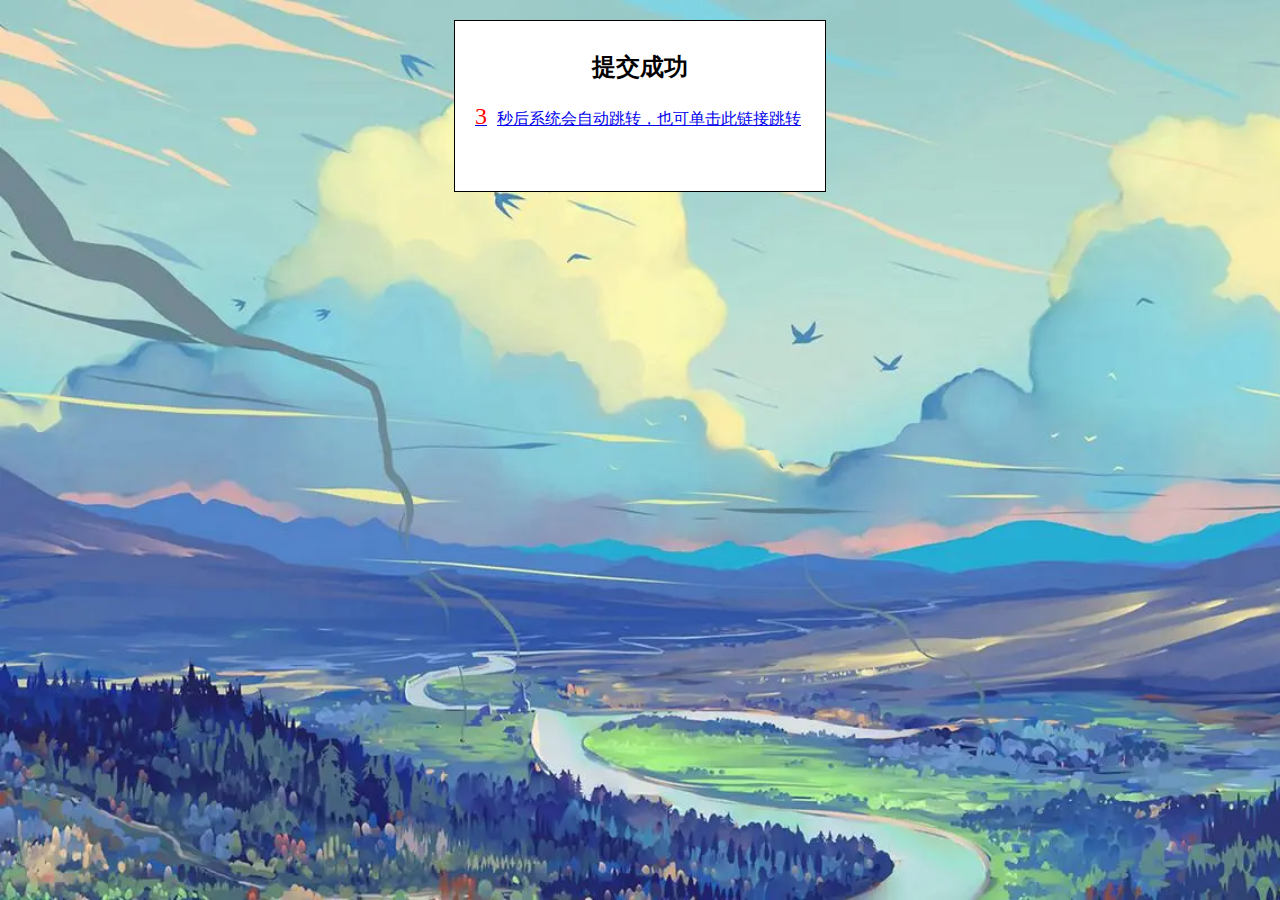
<file: shopPart/jump.html>
<!DOCTYPE html>
<html>
  <head>
    <meta charset="UTF-8" />
    <title>正在跳转ing</title>
    <style>
      body {
        background: gray;
        background-size: cover;
        background-image: url("images/u1.jpg");
        background-repeat: no-repeat;
        background-attachment: fixed;
        background-position: 0 0;
      }
      div {
        margin: 20px auto;
        width: 350px;
        height: 150px;
        border: 1px solid #000;
        background: white;
        padding: 10px;
      }
      h2 {
        text-align: center;
      }
      span {
        font-size: 150%;
        color: red;
        margin: 0 10px;
      }
    </style>
  </head>
  <body>
    <div>
      <h2>提交成功</h2>
      <a href="https://qipantanyi.github.io/Company_shop/">
        <span id="seconds">10</span>秒后系统会自动跳转，也可单击此链接跳转
      </a>
    </div>
    <script>
      function timing(secs, url) {
        var seconds = document.getElementById("seconds");
        seconds.innerHTML = --secs;
        if (secs > 0) {
          setTimeout("timing(" + secs + ", '" + url + "')", 1000);
        } else {
          location.href = url;
        }
      }
      timing(4, "https://qipantanyi.github.io/Company_shop/");
    </script>
  </body>
</html>
</file>
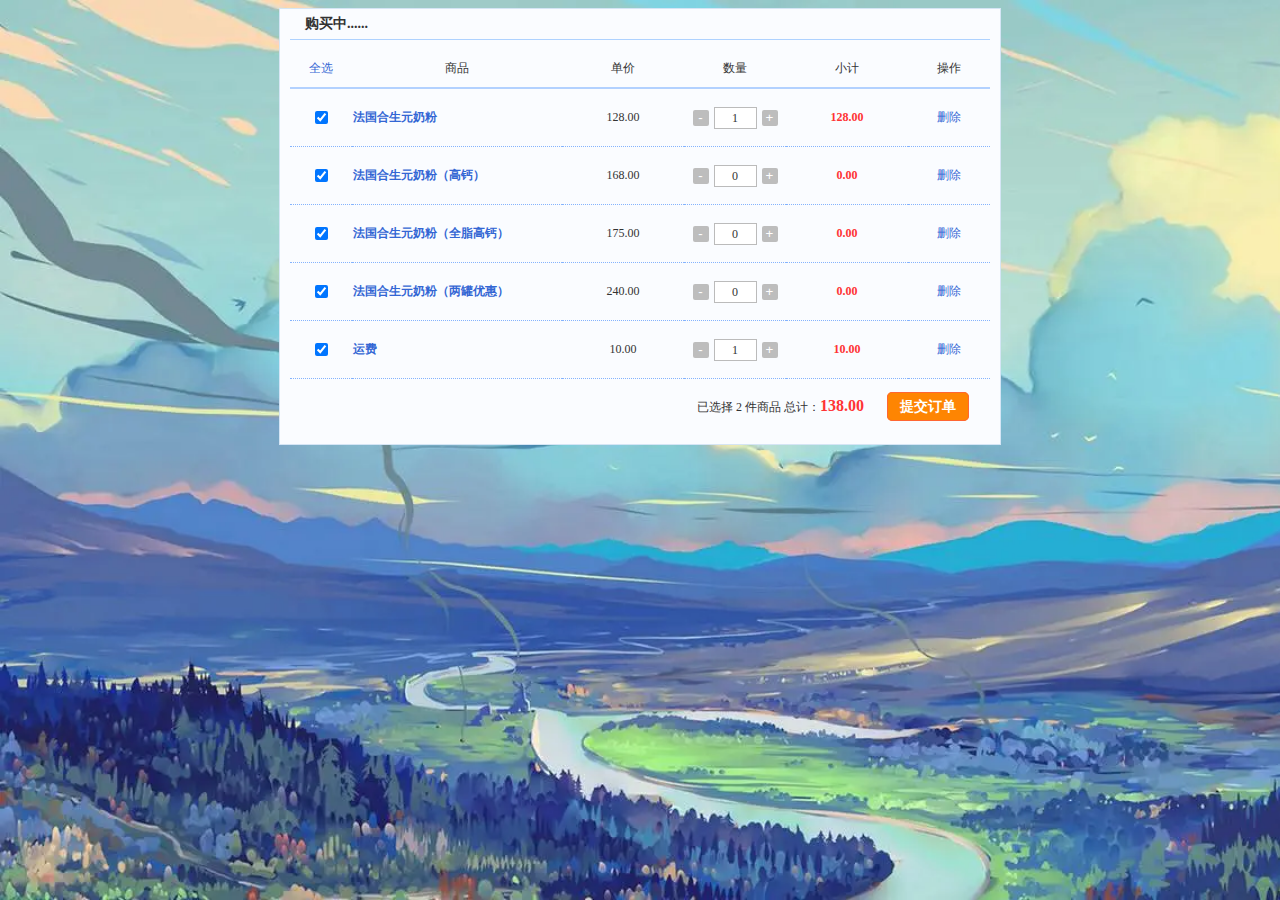
<file: shopPart/shop1.html>
<!DOCTYPE html>
<html>
  <head>
    <meta charset="UTF-8" />
    <title>购买ing</title>
    <style>
      body {
        background-size: cover;
        background-image: url("images/u1.jpg");
        background-repeat: no-repeat;
        background-attachment: fixed;
        background-position: 0 0;
      }
      .cart {
        background-color: #fafcff;
        width: 700px;
        padding: 0 10px 10px;
        border: 1px solid #d5e5f5;
      }
      .cart-title {
        margin-bottom: 10px;
        font-size: 14px;
        border-bottom: 1px solid #aed2ff;
        line-height: 30px;
        height: 30px;
        font-weight: 700;
        text-indent: 15px;
        color: #333;
        font-family: "Microsoft YaHei";
      }
      .cart-table {
        width: 100%;
        margin: 0 auto;
        border-collapse: collapse;
        font-size: 12px;
        font-family: Verdana, "Microsoft YaHei";
        color: #333;
      }
      .cart-table th {
        border-bottom: 2px solid #b2d1ff;
        font-weight: normal;
        height: 35px;
        line-height: 23px;
      }
      .cart-item {
        background-color: #fafcff;
        border-bottom: 1px dotted #84b3fd;
      }
      .cart-item td {
        height: 55px;
        text-align: center;
      }
      .cart-item .cart-txt-left {
        text-align: left;
      }
      .cart-name {
        color: #3366d4;
        font-weight: bold;
      }
      .cart-subtotal {
        color: #ff3334;
        font-weight: bold;
      }
      .cart-reduce,
      .cart-add {
        display: inline-block;
        width: 16px;
        height: 16px;
        line-height: 16px;
        color: #fff;
        background-color: #bdbdbd;
        border: 0;
        cursor: pointer;
        border-radius: 2px;
        font-family: "Arial";
        font-size: 13.3333px;
      }
      .cart-reduce:hover,
      .cart-add:hover {
        background-color: #ff9900;
      }
      .cart-num {
        margin: 5px;
        width: 35px;
        text-align: center;
        height: 20px;
        line-height: 20px;
        padding: 0 3px;
        display: inline-block;
        background: #fff;
        border: 1px solid #bbb;
      }
      .cart-del,
      .cart-all {
        color: #3366d4;
      }
      .cart-del:hover,
      .cart-all:hover {
        text-decoration: underline;
        cursor: pointer;
      }
      .cart-bottom {
        height: 55px;
        text-align: right;
      }
      .cart-bottom .cart-all {
        position: relative;
        top: 1px;
      }
      .cart-total-price {
        color: #ff3334;
        font-weight: bold;
        font-size: 16px;
      }
      .cart-bottom-btn {
        color: #fff;
        font-size: 14px;
        font-weight: 600;
        cursor: pointer;
        margin: 0 20px;
        background: #fe8502;
        border: 1px solid #ff6633;
        border-radius: 5px 5px 5px 5px;
        padding: 6px 12px;
      }
      .cart-bottom-btn:hover {
        background: #ff6600;
      }
    </style>
  </head>
  <body>
    <div style="display: flex; justify-content: center; align-items: center">
      <div class="cart">
        <div class="cart-title">购买中......</div>
        <table class="cart-table">
          <tr>
            <th width="60"><span class="cart-all">全选</span></th>
            <th>商品</th>
            <th width="120">单价</th>
            <th width="100">数量</th>
            <th width="120">小计</th>
            <th width="80">操作</th>
          </tr>
          <tr class="cart-item">
            <td><input class="cart-check" type="checkbox" checked /></td>
            <td class="cart-txt-left">
              <span class="cart-name">Loading...</span>
            </td>
            <td><span class="cart-price">0</span></td>
            <td>
              <span class="cart-reduce">-</span><span class="cart-num">0</span
              ><span class="cart-add">+</span>
            </td>
            <td><span class="cart-subtotal">0</span></td>
            <td><span class="cart-del">删除</span></td>
          </tr>
          <tr class="cart-bottom">
            <td colspan="6">
              <span class="cart-bottom-span"
                >已选择 <span class="cart-total-num">0</span> 件商品</span
              >
              <span class="cart-bottom-span"
                >总计：<span class="cart-total-price">0</span></span
              >
              <!--            写入一个函数跳转内容-->
              <span class="cart-bottom-btn" onclick="f()">提交订单</span>
            </td>
          </tr>
        </table>
      </div>
    </div>
    <script src="./ShopCart.js"></script>
    <script>
      ShopCart("cart", [
        { name: "法国合生元奶粉", price: 128.0, num: 1 },
        { name: "法国合生元奶粉（高钙）", price: 168.0, num: 0 },
        { name: "法国合生元奶粉（全脂高钙）", price: 175.0, num: 0 },
        { name: "法国合生元奶粉（两罐优惠）", price: 240.0, num: 0 },
        { name: "运费", price: 10, num: 1 },
      ]);
    </script>
  </body>
</html>
</file>
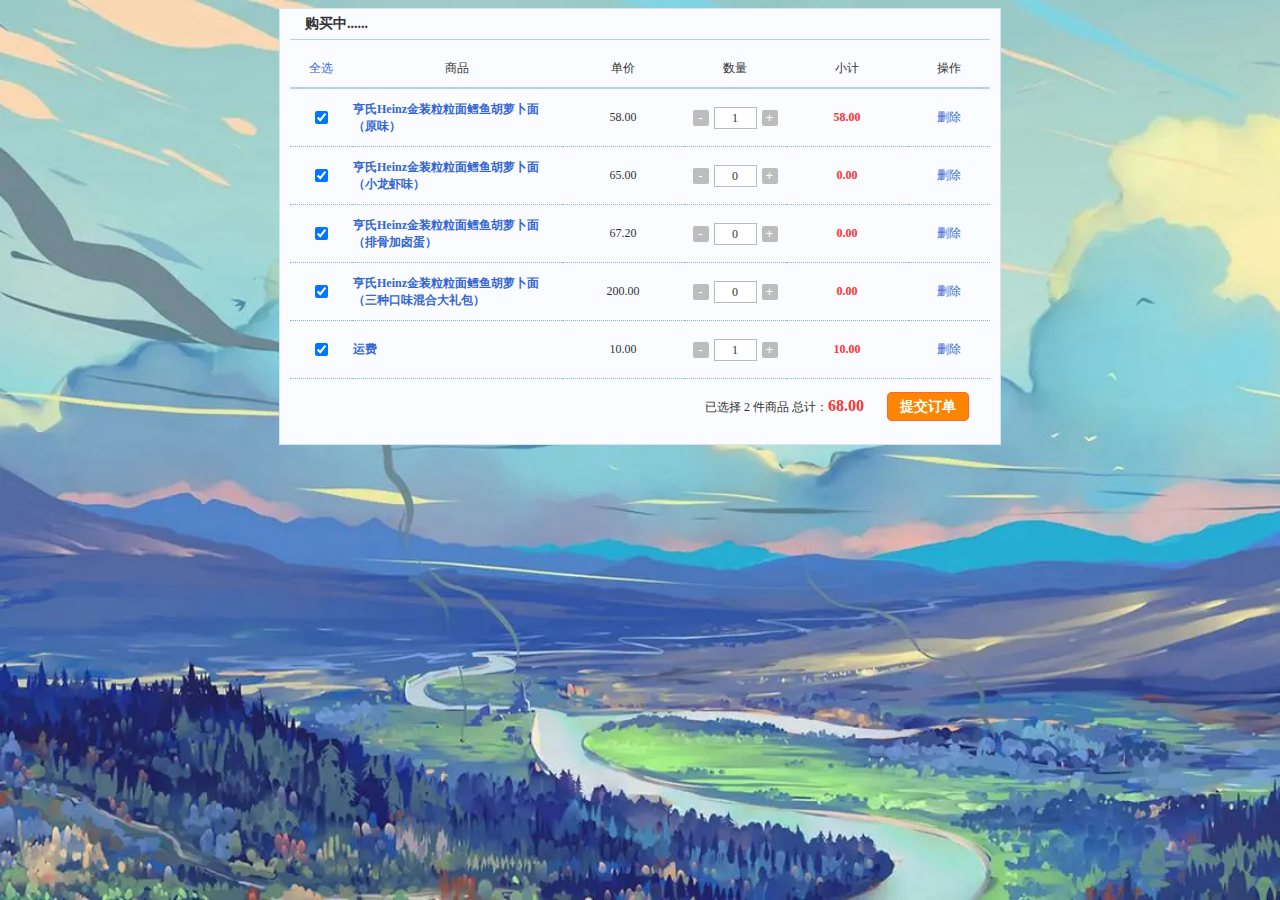
<file: shopPart/shop2.html>
<!DOCTYPE html>
<html>
  <head>
    <meta charset="UTF-8" />
    <title>购买ing</title>
    <style>
      body {
        background-size: cover;
        background-image: url("images/u1.jpg");
        background-repeat: no-repeat;
        background-attachment: fixed;
        background-position: 0 0;
      }
      .cart {
        background-color: #fafcff;
        width: 700px;
        padding: 0 10px 10px;
        border: 1px solid #d5e5f5;
      }
      .cart-title {
        margin-bottom: 10px;
        font-size: 14px;
        border-bottom: 1px solid #aed2ff;
        line-height: 30px;
        height: 30px;
        font-weight: 700;
        text-indent: 15px;
        color: #333;
        font-family: "Microsoft YaHei";
      }
      .cart-table {
        width: 100%;
        margin: 0 auto;
        border-collapse: collapse;
        font-size: 12px;
        font-family: Verdana, "Microsoft YaHei";
        color: #333;
      }
      .cart-table th {
        border-bottom: 2px solid #b2d1ff;
        font-weight: normal;
        height: 35px;
        line-height: 23px;
      }
      .cart-item {
        background-color: #fafcff;
        border-bottom: 1px dotted #84b3fd;
      }
      .cart-item td {
        height: 55px;
        text-align: center;
      }
      .cart-item .cart-txt-left {
        text-align: left;
      }
      .cart-name {
        color: #3366d4;
        font-weight: bold;
      }
      .cart-subtotal {
        color: #ff3334;
        font-weight: bold;
      }
      .cart-reduce,
      .cart-add {
        display: inline-block;
        width: 16px;
        height: 16px;
        line-height: 16px;
        color: #fff;
        background-color: #bdbdbd;
        border: 0;
        cursor: pointer;
        border-radius: 2px;
        font-family: "Arial";
        font-size: 13.3333px;
      }
      .cart-reduce:hover,
      .cart-add:hover {
        background-color: #ff9900;
      }
      .cart-num {
        margin: 5px;
        width: 35px;
        text-align: center;
        height: 20px;
        line-height: 20px;
        padding: 0 3px;
        display: inline-block;
        background: #fff;
        border: 1px solid #bbb;
      }
      .cart-del,
      .cart-all {
        color: #3366d4;
      }
      .cart-del:hover,
      .cart-all:hover {
        text-decoration: underline;
        cursor: pointer;
      }
      .cart-bottom {
        height: 55px;
        text-align: right;
      }
      .cart-bottom .cart-all {
        position: relative;
        top: 1px;
      }
      .cart-total-price {
        color: #ff3334;
        font-weight: bold;
        font-size: 16px;
      }
      .cart-bottom-btn {
        color: #fff;
        font-size: 14px;
        font-weight: 600;
        cursor: pointer;
        margin: 0 20px;
        background: #fe8502;
        border: 1px solid #ff6633;
        border-radius: 5px 5px 5px 5px;
        padding: 6px 12px;
      }
      .cart-bottom-btn:hover {
        background: #ff6600;
      }
    </style>
  </head>
  <body>
    <div style="display: flex; justify-content: center; align-items: center">
      <div class="cart">
        <div class="cart-title">购买中......</div>
        <table class="cart-table">
          <tr>
            <th width="60"><span class="cart-all">全选</span></th>
            <th>商品</th>
            <th width="120">单价</th>
            <th width="100">数量</th>
            <th width="120">小计</th>
            <th width="80">操作</th>
          </tr>
          <tr class="cart-item">
            <td><input class="cart-check" type="checkbox" checked /></td>
            <td class="cart-txt-left">
              <span class="cart-name">Loading...</span>
            </td>
            <td><span class="cart-price">0</span></td>
            <td>
              <span class="cart-reduce">-</span><span class="cart-num">0</span
              ><span class="cart-add">+</span>
            </td>
            <td><span class="cart-subtotal">0</span></td>
            <td><span class="cart-del">删除</span></td>
          </tr>
          <tr class="cart-bottom">
            <td colspan="6">
              <span class="cart-bottom-span"
                >已选择 <span class="cart-total-num">0</span> 件商品</span
              >
              <span class="cart-bottom-span"
                >总计：<span class="cart-total-price">0</span></span
              >
              <!--            写入一个函数跳转内容-->
              <span class="cart-bottom-btn" onclick="f()">提交订单</span>
            </td>
          </tr>
        </table>
      </div>
    </div>
    <script src="./ShopCart.js"></script>
    <script>
      ShopCart("cart", [
        {
          name: "亨氏Heinz金装粒粒面鳕鱼胡萝卜面（原味）",
          price: 58.0,
          num: 1,
        },
        {
          name: "亨氏Heinz金装粒粒面鳕鱼胡萝卜面（小龙虾味）",
          price: 65.0,
          num: 0,
        },
        {
          name: "亨氏Heinz金装粒粒面鳕鱼胡萝卜面（排骨加卤蛋）",
          price: 67.2,
          num: 0,
        },
        {
          name: "亨氏Heinz金装粒粒面鳕鱼胡萝卜面（三种口味混合大礼包）",
          price: 200.0,
          num: 0,
        },
        { name: "运费", price: 10, num: 1 },
      ]);
    </script>
  </body>
</html>
</file>
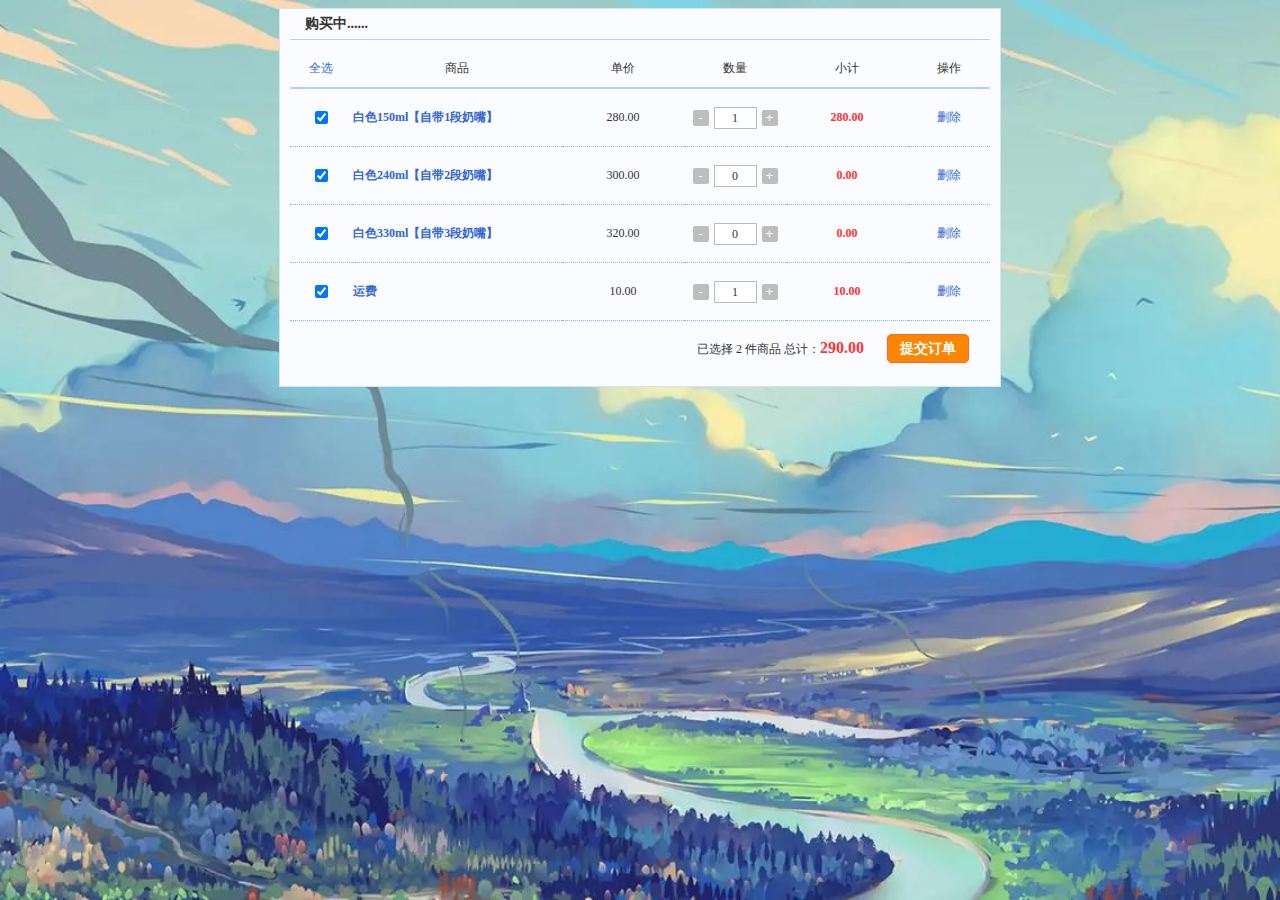
<file: shopPart/shop3.html>
<!DOCTYPE html>
<html>
  <head>
    <meta charset="UTF-8" />
    <title>购买ing</title>
    <style>
      body {
        background-size: cover;
        background-image: url("images/u1.jpg");
        background-repeat: no-repeat;
        background-attachment: fixed;
        background-position: 0 0;
      }
      .cart {
        background-color: #fafcff;
        width: 700px;
        padding: 0 10px 10px;
        border: 1px solid #d5e5f5;
      }
      .cart-title {
        margin-bottom: 10px;
        font-size: 14px;
        border-bottom: 1px solid #aed2ff;
        line-height: 30px;
        height: 30px;
        font-weight: 700;
        text-indent: 15px;
        color: #333;
        font-family: "Microsoft YaHei";
      }
      .cart-table {
        width: 100%;
        margin: 0 auto;
        border-collapse: collapse;
        font-size: 12px;
        font-family: Verdana, "Microsoft YaHei";
        color: #333;
      }
      .cart-table th {
        border-bottom: 2px solid #b2d1ff;
        font-weight: normal;
        height: 35px;
        line-height: 23px;
      }
      .cart-item {
        background-color: #fafcff;
        border-bottom: 1px dotted #84b3fd;
      }
      .cart-item td {
        height: 55px;
        text-align: center;
      }
      .cart-item .cart-txt-left {
        text-align: left;
      }
      .cart-name {
        color: #3366d4;
        font-weight: bold;
      }
      .cart-subtotal {
        color: #ff3334;
        font-weight: bold;
      }
      .cart-reduce,
      .cart-add {
        display: inline-block;
        width: 16px;
        height: 16px;
        line-height: 16px;
        color: #fff;
        background-color: #bdbdbd;
        border: 0;
        cursor: pointer;
        border-radius: 2px;
        font-family: "Arial";
        font-size: 13.3333px;
      }
      .cart-reduce:hover,
      .cart-add:hover {
        background-color: #ff9900;
      }
      .cart-num {
        margin: 5px;
        width: 35px;
        text-align: center;
        height: 20px;
        line-height: 20px;
        padding: 0 3px;
        display: inline-block;
        background: #fff;
        border: 1px solid #bbb;
      }
      .cart-del,
      .cart-all {
        color: #3366d4;
      }
      .cart-del:hover,
      .cart-all:hover {
        text-decoration: underline;
        cursor: pointer;
      }
      .cart-bottom {
        height: 55px;
        text-align: right;
      }
      .cart-bottom .cart-all {
        position: relative;
        top: 1px;
      }
      .cart-total-price {
        color: #ff3334;
        font-weight: bold;
        font-size: 16px;
      }
      .cart-bottom-btn {
        color: #fff;
        font-size: 14px;
        font-weight: 600;
        cursor: pointer;
        margin: 0 20px;
        background: #fe8502;
        border: 1px solid #ff6633;
        border-radius: 5px 5px 5px 5px;
        padding: 6px 12px;
      }
      .cart-bottom-btn:hover {
        background: #ff6600;
      }
    </style>
  </head>
  <body>
    <div style="display: flex; justify-content: center; align-items: center">
      <div class="cart">
        <div class="cart-title">购买中......</div>
        <table class="cart-table">
          <tr>
            <th width="60"><span class="cart-all">全选</span></th>
            <th>商品</th>
            <th width="120">单价</th>
            <th width="100">数量</th>
            <th width="120">小计</th>
            <th width="80">操作</th>
          </tr>
          <tr class="cart-item">
            <td><input class="cart-check" type="checkbox" checked /></td>
            <td class="cart-txt-left">
              <span class="cart-name">Loading...</span>
            </td>
            <td><span class="cart-price">0</span></td>
            <td>
              <span class="cart-reduce">-</span><span class="cart-num">0</span
              ><span class="cart-add">+</span>
            </td>
            <td><span class="cart-subtotal">0</span></td>
            <td><span class="cart-del">删除</span></td>
          </tr>
          <tr class="cart-bottom">
            <td colspan="6">
              <span class="cart-bottom-span"
                >已选择 <span class="cart-total-num">0</span> 件商品</span
              >
              <span class="cart-bottom-span"
                >总计：<span class="cart-total-price">0</span></span
              >
              <!--            写入一个函数跳转内容-->
              <span class="cart-bottom-btn" onclick="f()">提交订单</span>
            </td>
          </tr>
        </table>
      </div>
    </div>
    <script src="./ShopCart.js"></script>
    <script>
      ShopCart("cart", [
        { name: "白色150ml【自带1段奶嘴】", price: 280, num: 1 },
        { name: "白色240ml【自带2段奶嘴】", price: 300, num: 0 },
        { name: "白色330ml【自带3段奶嘴】", price: 320, num: 0 },
        { name: "运费", price: 10, num: 1 },
      ]);
    </script>
  </body>
</html>
</file>
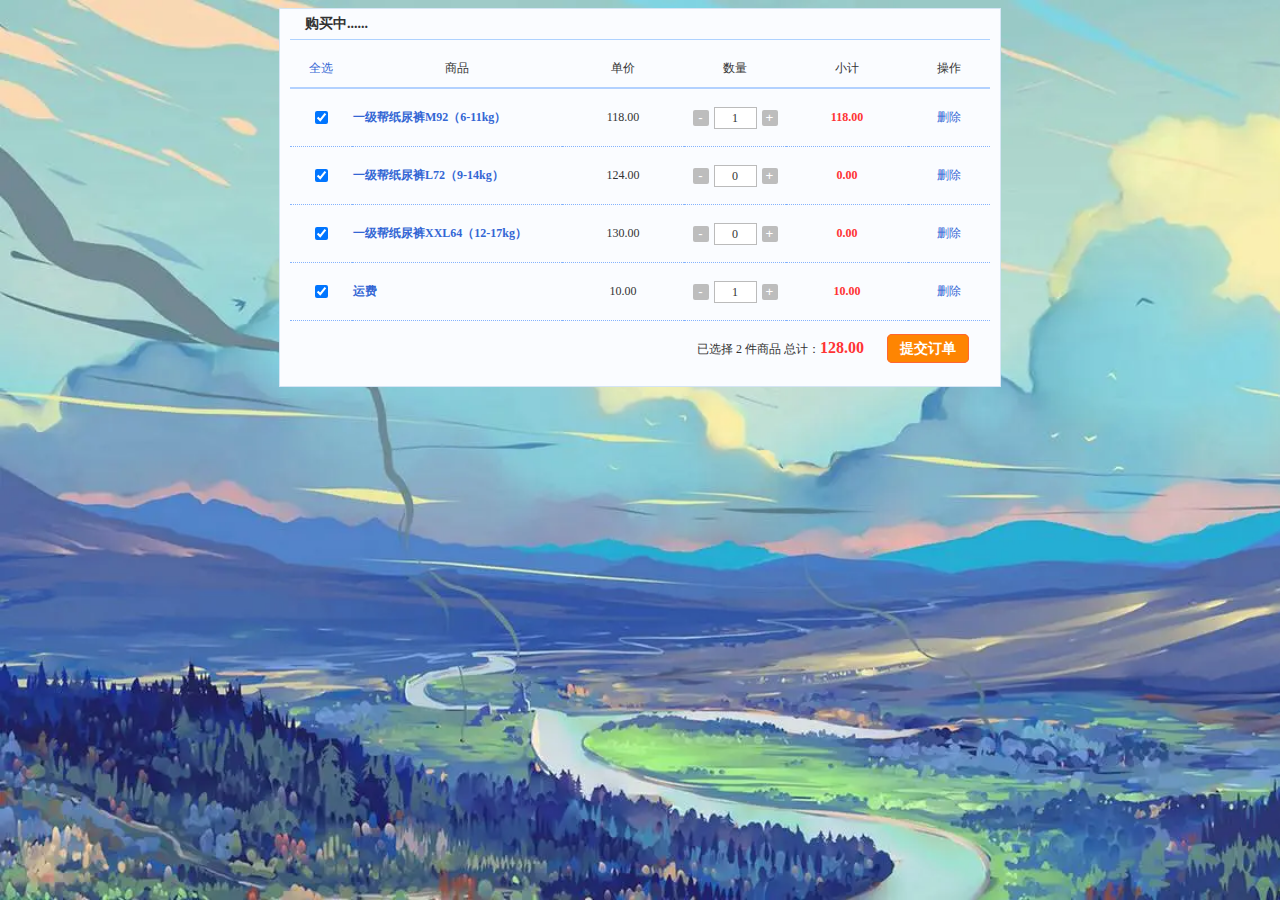
<file: shopPart/shop4.html>
<!DOCTYPE html>
<html>
  <head>
    <meta charset="UTF-8" />
    <title>购买ing</title>
    <style>
      body {
        background-size: cover;
        background-image: url("images/u1.jpg");
        background-repeat: no-repeat;
        background-attachment: fixed;
        background-position: 0 0;
      }
      .cart {
        background-color: #fafcff;
        width: 700px;
        padding: 0 10px 10px;
        border: 1px solid #d5e5f5;
      }
      .cart-title {
        margin-bottom: 10px;
        font-size: 14px;
        border-bottom: 1px solid #aed2ff;
        line-height: 30px;
        height: 30px;
        font-weight: 700;
        text-indent: 15px;
        color: #333;
        font-family: "Microsoft YaHei";
      }
      .cart-table {
        width: 100%;
        margin: 0 auto;
        border-collapse: collapse;
        font-size: 12px;
        font-family: Verdana, "Microsoft YaHei";
        color: #333;
      }
      .cart-table th {
        border-bottom: 2px solid #b2d1ff;
        font-weight: normal;
        height: 35px;
        line-height: 23px;
      }
      .cart-item {
        background-color: #fafcff;
        border-bottom: 1px dotted #84b3fd;
      }
      .cart-item td {
        height: 55px;
        text-align: center;
      }
      .cart-item .cart-txt-left {
        text-align: left;
      }
      .cart-name {
        color: #3366d4;
        font-weight: bold;
      }
      .cart-subtotal {
        color: #ff3334;
        font-weight: bold;
      }
      .cart-reduce,
      .cart-add {
        display: inline-block;
        width: 16px;
        height: 16px;
        line-height: 16px;
        color: #fff;
        background-color: #bdbdbd;
        border: 0;
        cursor: pointer;
        border-radius: 2px;
        font-family: "Arial";
        font-size: 13.3333px;
      }
      .cart-reduce:hover,
      .cart-add:hover {
        background-color: #ff9900;
      }
      .cart-num {
        margin: 5px;
        width: 35px;
        text-align: center;
        height: 20px;
        line-height: 20px;
        padding: 0 3px;
        display: inline-block;
        background: #fff;
        border: 1px solid #bbb;
      }
      .cart-del,
      .cart-all {
        color: #3366d4;
      }
      .cart-del:hover,
      .cart-all:hover {
        text-decoration: underline;
        cursor: pointer;
      }
      .cart-bottom {
        height: 55px;
        text-align: right;
      }
      .cart-bottom .cart-all {
        position: relative;
        top: 1px;
      }
      .cart-total-price {
        color: #ff3334;
        font-weight: bold;
        font-size: 16px;
      }
      .cart-bottom-btn {
        color: #fff;
        font-size: 14px;
        font-weight: 600;
        cursor: pointer;
        margin: 0 20px;
        background: #fe8502;
        border: 1px solid #ff6633;
        border-radius: 5px 5px 5px 5px;
        padding: 6px 12px;
      }
      .cart-bottom-btn:hover {
        background: #ff6600;
      }
    </style>
  </head>
  <body>
    <div style="display: flex; justify-content: center; align-items: center">
      <div class="cart">
        <div class="cart-title">购买中......</div>
        <table class="cart-table">
          <tr>
            <th width="60"><span class="cart-all">全选</span></th>
            <th>商品</th>
            <th width="120">单价</th>
            <th width="100">数量</th>
            <th width="120">小计</th>
            <th width="80">操作</th>
          </tr>
          <tr class="cart-item">
            <td><input class="cart-check" type="checkbox" checked /></td>
            <td class="cart-txt-left">
              <span class="cart-name">Loading...</span>
            </td>
            <td><span class="cart-price">0</span></td>
            <td>
              <span class="cart-reduce">-</span><span class="cart-num">0</span
              ><span class="cart-add">+</span>
            </td>
            <td><span class="cart-subtotal">0</span></td>
            <td><span class="cart-del">删除</span></td>
          </tr>
          <tr class="cart-bottom">
            <td colspan="6">
              <span class="cart-bottom-span"
                >已选择 <span class="cart-total-num">0</span> 件商品</span
              >
              <span class="cart-bottom-span"
                >总计：<span class="cart-total-price">0</span></span
              >
              <!--            写入一个函数跳转内容-->
              <span class="cart-bottom-btn" onclick="f()">提交订单</span>
            </td>
          </tr>
        </table>
      </div>
    </div>
    <script src="./ShopCart.js"></script>
    <script>
      ShopCart("cart", [
        { name: "一级帮纸尿裤M92（6-11kg）", price: 118, num: 1 },
        { name: "一级帮纸尿裤L72（9-14kg）", price: 124, num: 0 },
        { name: "一级帮纸尿裤XXL64（12-17kg）", price: 130, num: 0 },
        { name: "运费", price: 10, num: 1 },
      ]);
    </script>
  </body>
</html>
</file>
